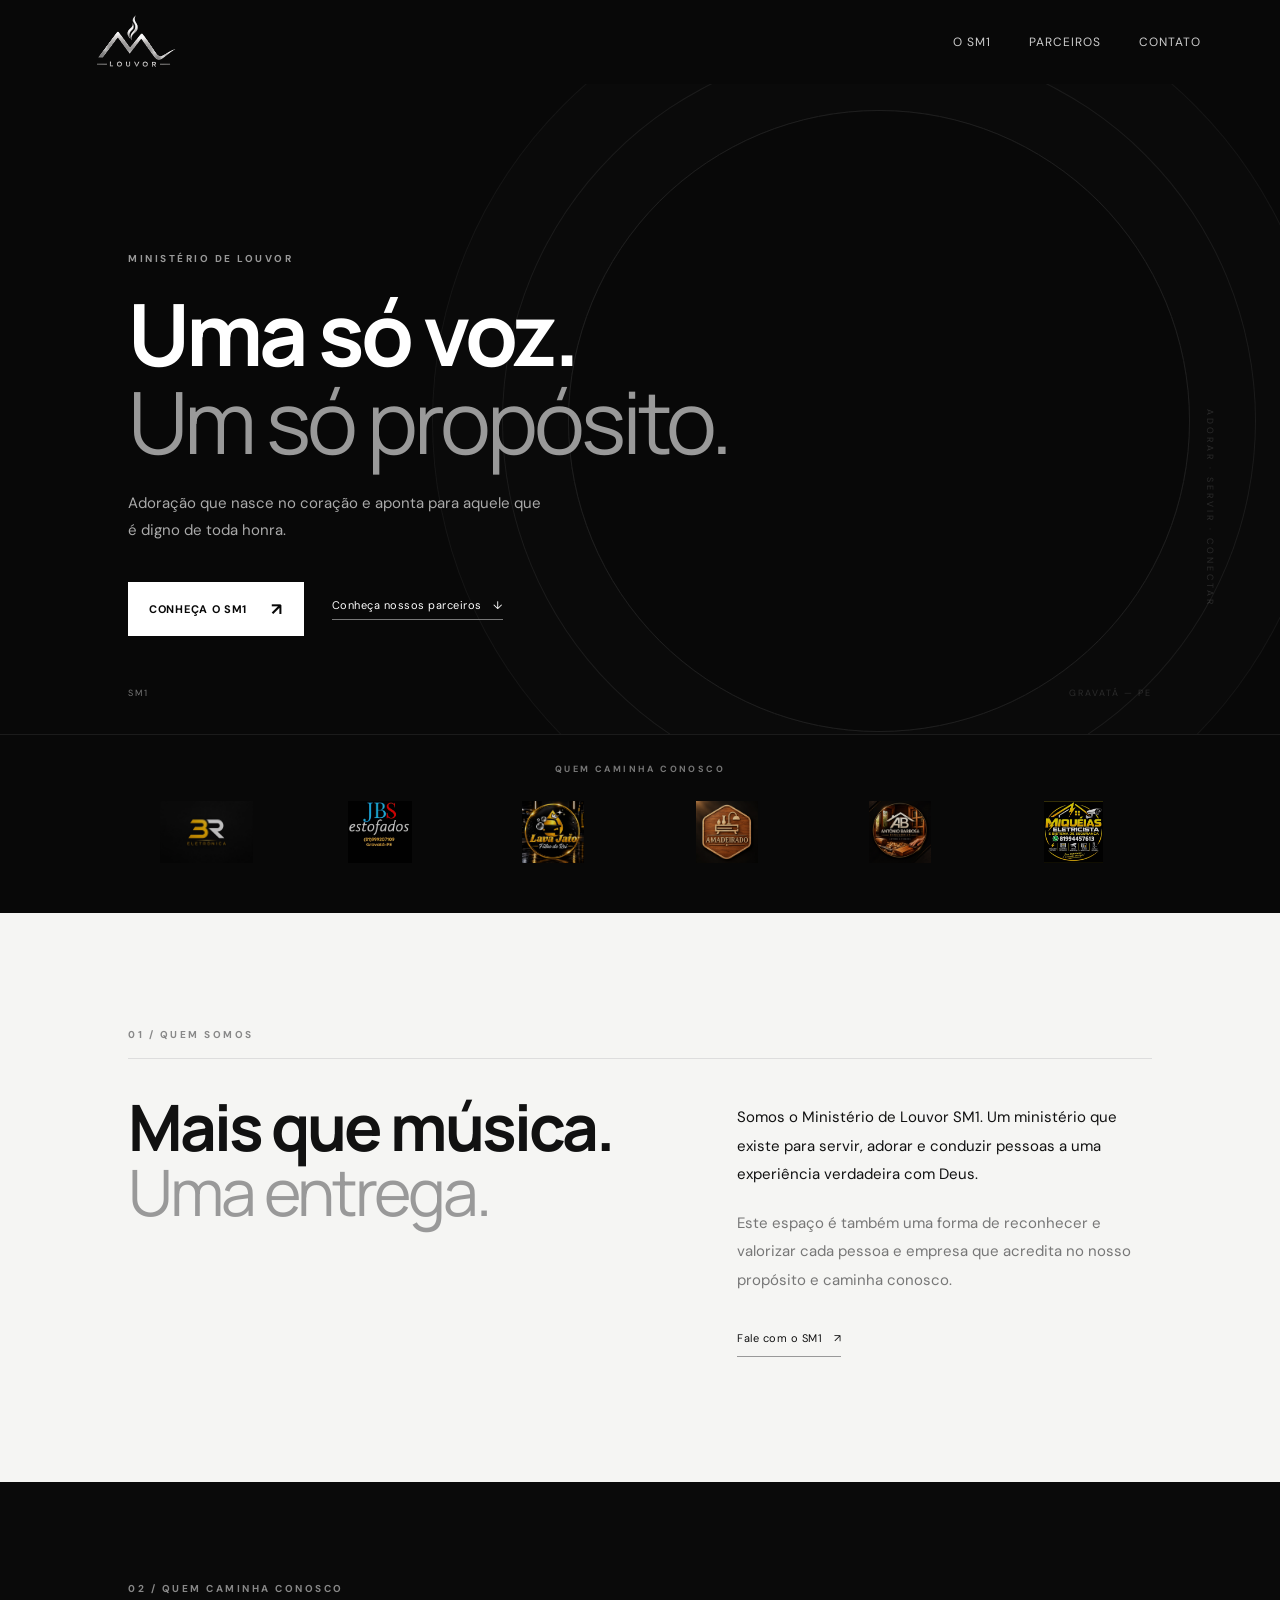
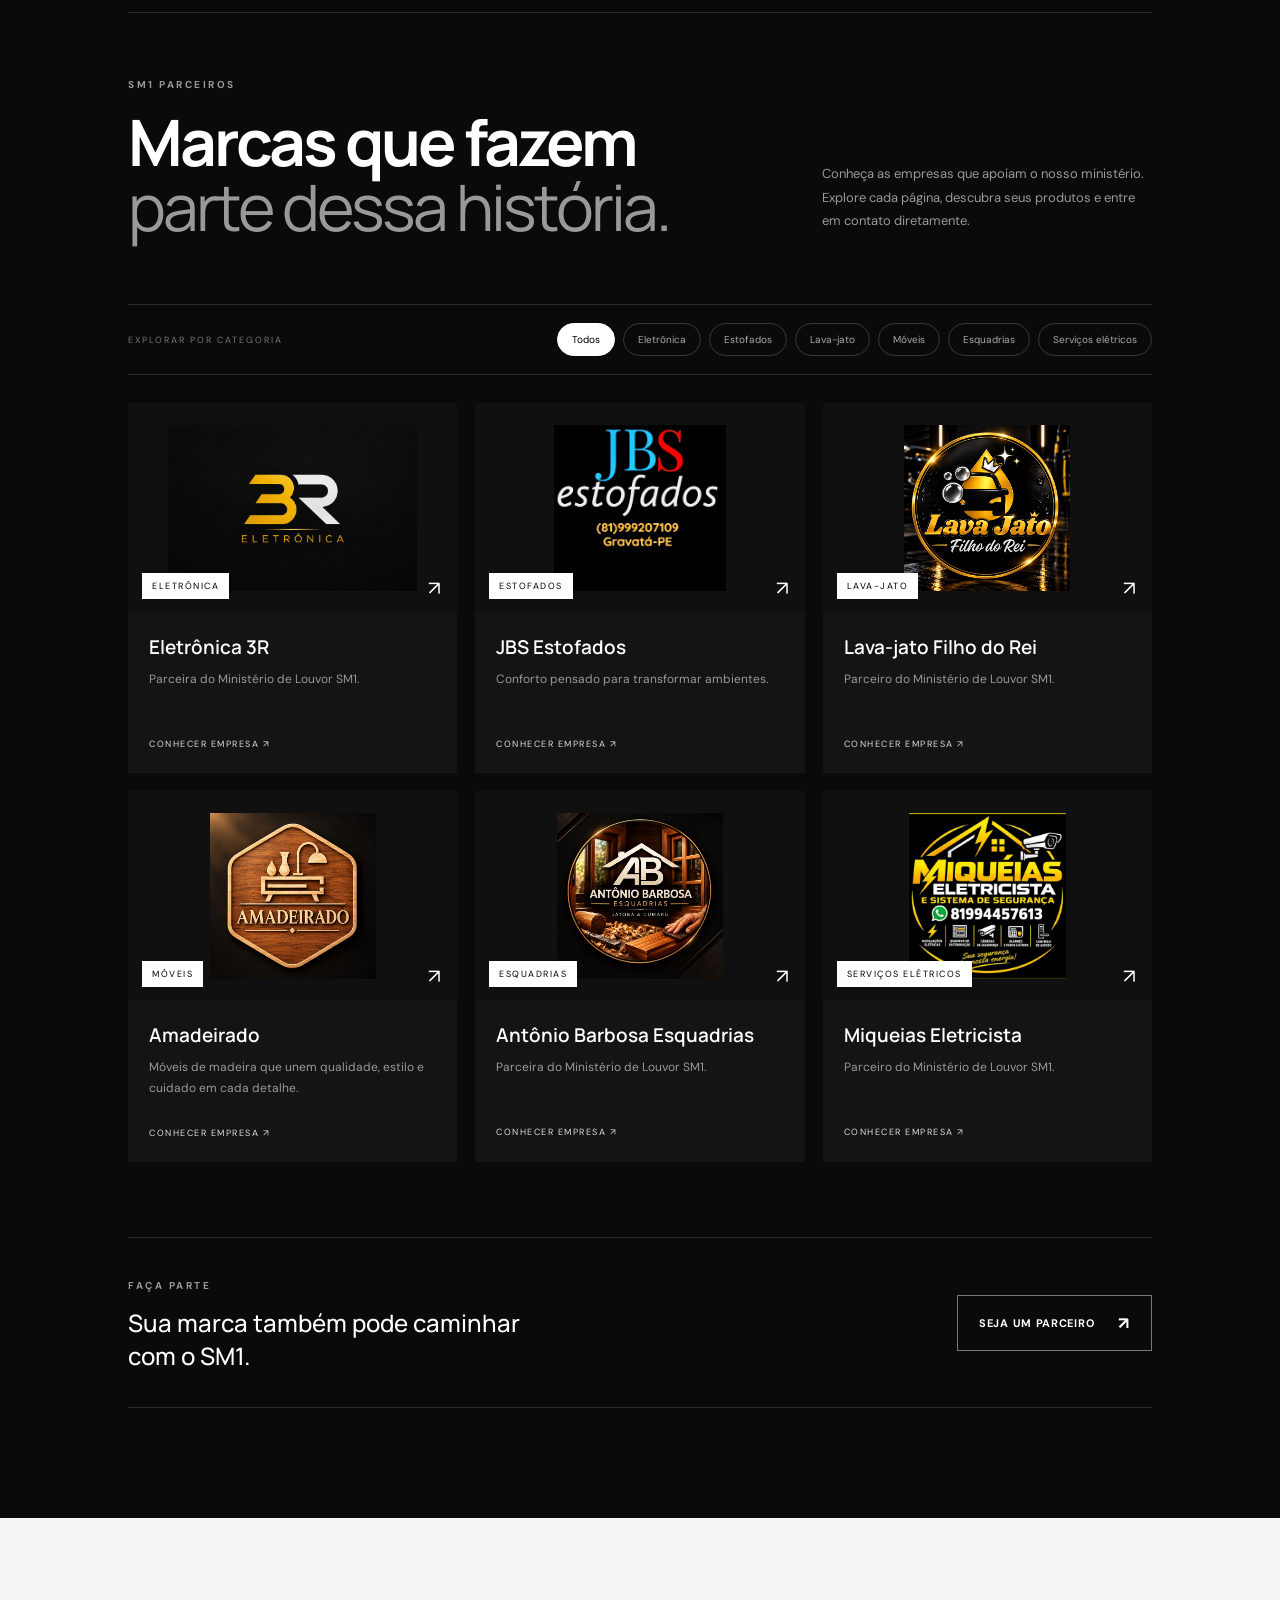
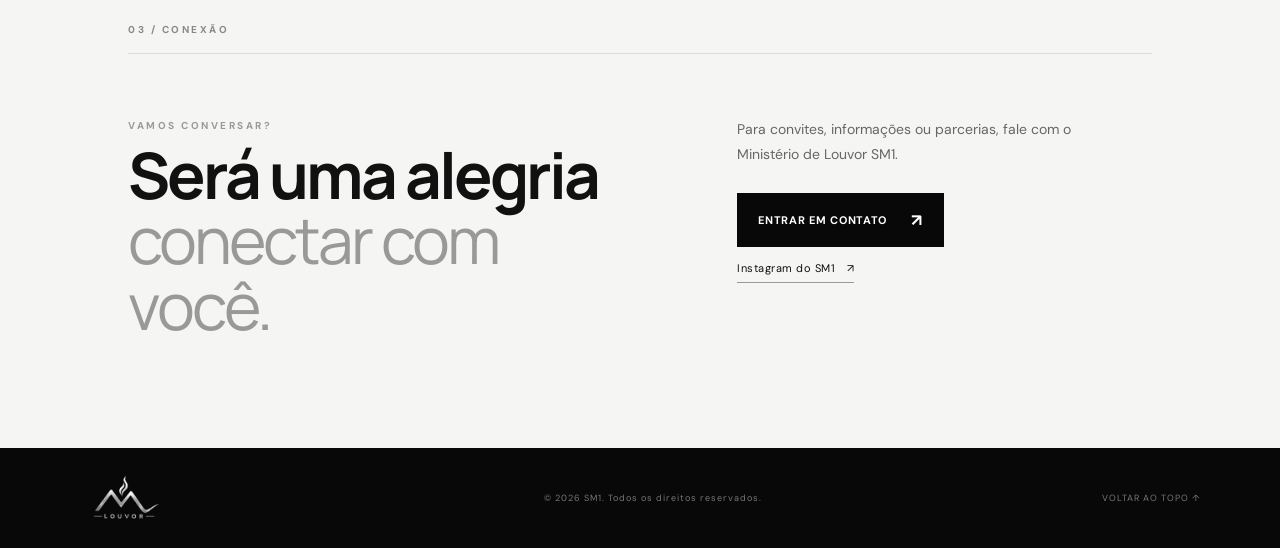
<file: index.html>
<!doctype html>
<html lang="pt-BR">
<head>
  <meta charset="utf-8">
  <meta name="viewport" content="width=device-width, initial-scale=1">
  <meta name="theme-color" content="#080808">
  <meta name="description" content="Ministério de Louvor SM1 — adoração, propósito e conexão. Conheça o ministério e seus parceiros.">
  <title>SM1 | Ministério de Louvor</title>
  <link rel="preconnect" href="https://fonts.googleapis.com">
  <link rel="preconnect" href="https://fonts.gstatic.com" crossorigin>
  <link href="https://fonts.googleapis.com/css2?family=DM+Sans:wght@400;500;600;700&family=Manrope:wght@400;500;600;700;800&display=swap" rel="stylesheet">
  <link rel="stylesheet" href="styles.css">
</head>
<body>
  <header class="site-header" id="top">
    <a class="brand" href="index.html" aria-label="SM1 página inicial">
      <img class="brand-logo" src="images/logo-sm1.png" alt="SM1 Ministério de Louvor">
    </a>
    <button class="menu-toggle" aria-label="Abrir menu" aria-expanded="false">☰</button>
    <nav class="main-nav">
      <a href="#sobre">O SM1</a>
      <a href="#parceiros">Parceiros</a>
      <a href="#contato">Contato</a>
    </nav>
  </header>

  <main>
    <section class="hero">
      <div class="hero-grain"></div>
      <div class="hero-content">
        <p class="eyebrow">MINISTÉRIO DE LOUVOR</p>
        <h1>Uma só voz.<br><span>Um só propósito.</span></h1>
        <p class="hero-copy">Adoração que nasce no coração e aponta para aquele que é digno de toda honra.</p>
        <div class="hero-actions">
          <a class="button button-light" href="#sobre">Conheça o SM1 <span>↗</span></a>
          <a class="text-link" href="#parceiros">Conheça nossos parceiros <span>↓</span></a>
        </div>
      </div>
      <div class="hero-side-note">ADORAR · SERVIR · CONECTAR</div>
      <div class="hero-bottom"><span>SM1</span><span>GRAVATÁ — PE</span></div>
    </section>

    <section class="hero-partners" aria-label="Parceiros do Ministério de Louvor SM1">
      <div class="hero-partners-inner">
        <p class="hero-partners-label">QUEM CAMINHA CONOSCO</p>
        <div class="hero-partner-logos" id="heroPartnerLogos"></div>
      </div>
    </section>

    <section class="intro section-wrap" id="sobre">
      <div class="section-kicker">01 / QUEM SOMOS</div>
      <div class="intro-grid">
        <h2>Mais que música.<br><em>Uma entrega.</em></h2>
        <div class="intro-text">
          <p>Somos o Ministério de Louvor SM1. Um ministério que existe para servir, adorar e conduzir pessoas a uma experiência verdadeira com Deus.</p>
          <p class="muted">Este espaço é também uma forma de reconhecer e valorizar cada pessoa e empresa que acredita no nosso propósito e caminha conosco.</p>
          <a class="underlined-link" href="#contato">Fale com o SM1 <span>↗</span></a>
        </div>
      </div>
    </section>

    <section class="partners-section" id="parceiros">
      <div class="section-wrap">
        <div class="section-kicker">02 / QUEM CAMINHA CONOSCO</div>
        <div class="section-heading">
          <div>
            <p class="eyebrow">SM1 PARCEIROS</p>
            <h2>Marcas que fazem<br><em>parte dessa história.</em></h2>
          </div>
          <p class="section-description">Conheça as empresas que apoiam o nosso ministério. Explore cada página, descubra seus produtos e entre em contato diretamente.</p>
        </div>
        <div class="filter-row">
          <span class="filter-label">EXPLORAR POR CATEGORIA</span>
          <div class="category-filters" id="categoryFilters">
            <button class="filter-chip active" data-category="Todos">Todos</button>
          </div>
        </div>
        <div class="sponsor-grid" id="sponsorGrid">
          <div class="empty-state">Em breve, nossos parceiros estarão aqui.</div>
        </div>
        <div class="become-partner">
          <div><span class="eyebrow">FAÇA PARTE</span><h3>Sua marca também pode caminhar com o SM1.</h3></div>
          <a class="button button-outline" href="#contato">Seja um parceiro <span>↗</span></a>
        </div>
      </div>
    </section>

    <section class="contact-section section-wrap" id="contato">
      <div class="section-kicker">03 / CONEXÃO</div>
      <div class="contact-grid">
        <div><p class="eyebrow">VAMOS CONVERSAR?</p><h2>Será uma alegria<br><em>conectar com você.</em></h2></div>
        <div class="contact-details">
          <p>Para convites, informações ou parcerias, fale com o Ministério de Louvor SM1.</p>
          <a id="ministryWhatsapp" class="button button-light" href="https://wa.me/" target="_blank" rel="noopener">Entrar em contato <span>↗</span></a>
          <a id="ministryInstagram" class="underlined-link" href="#" target="_blank" rel="noopener">Instagram do SM1 <span>↗</span></a>
        </div>
      </div>
    </section>
  </main>

  <footer class="site-footer">
    <a class="brand brand-footer" href="index.html"><img class="brand-logo" src="images/logo-sm1.png" alt="SM1 Ministério de Louvor"></a>
    <span>© <span id="year"></span> SM1. Todos os direitos reservados.</span>
    <a href="#top">VOLTAR AO TOPO ↑</a>
  </footer>
  <script src="data.js"></script>
  <script src="app.js"></script>
</body>
</html>
</file>
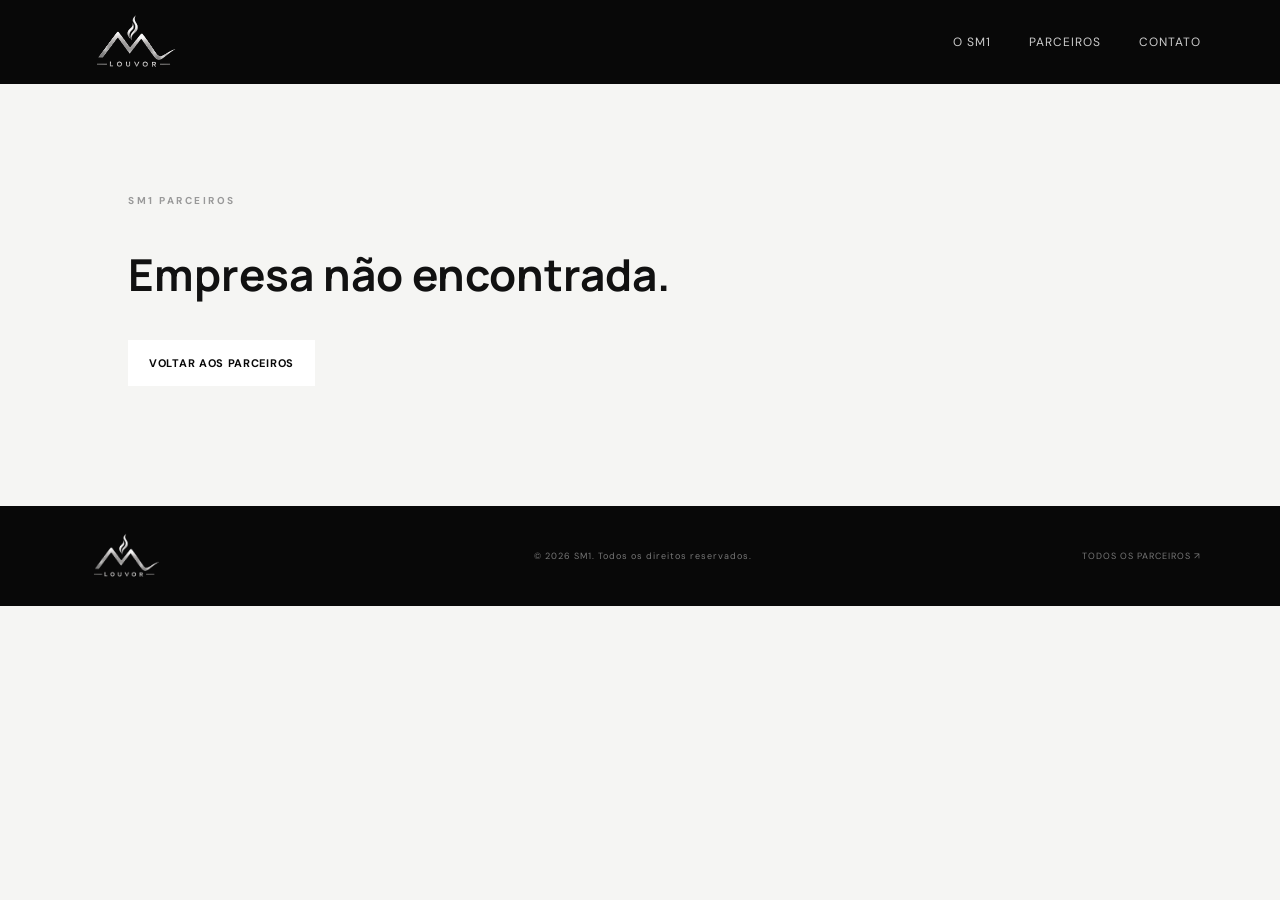
<file: patrocinador.html>
<!doctype html>
<html lang="pt-BR">
<head>
  <meta charset="utf-8">
  <meta name="viewport" content="width=device-width, initial-scale=1">
  <meta name="theme-color" content="#080808">
  <meta name="description" content="Conheça os parceiros do Ministério de Louvor SM1 e seus produtos."><title>Parceiro | SM1</title>
  <link rel="preconnect" href="https://fonts.googleapis.com">
  <link rel="preconnect" href="https://fonts.gstatic.com" crossorigin>
  <link href="https://fonts.googleapis.com/css2?family=DM+Sans:wght@400;500;600;700&family=Manrope:wght@400;500;600;700;800&display=swap" rel="stylesheet">
  <link rel="stylesheet" href="styles.css">
</head>
<body>
  <header class="site-header" id="top">
    <a class="brand" href="index.html"><img class="brand-logo" src="images/logo-sm1.png" alt="SM1 Ministério de Louvor"></a>
    <button class="menu-toggle" aria-label="Abrir menu" aria-expanded="false">☰</button>
    <nav class="main-nav"><a href="index.html#sobre">O SM1</a><a href="index.html#parceiros">Parceiros</a><a href="index.html#contato">Contato</a></nav>
  </header>
  <main id="sponsorPage">
    <section class="sponsor-hero section-wrap">
      <a class="back-link" href="index.html#parceiros">← VOLTAR AOS PARCEIROS</a>
      <div class="sponsor-detail-heading">
        <div><img id="sponsorLogo" class="sponsor-logo" alt="" hidden><p class="eyebrow" id="sponsorCategory">PARCEIRO SM1</p><h1 id="sponsorName">Nome da empresa</h1><p class="sponsor-description" id="sponsorDescription"></p></div>
        <a class="button button-light" id="sponsorWhatsapp" href="https://wa.me/" target="_blank" rel="noopener">Falar com a empresa <span>↗</span></a>
      </div>
      <div class="sponsor-cover" id="sponsorCover"><span>IMAGEM DA EMPRESA</span></div>
    </section>
    <section class="catalog-section section-wrap">
      <div class="section-kicker">CATÁLOGO / PRODUTOS</div>
      <div class="catalog-heading"><h2>Conheça os <em>produtos.</em></h2><p id="productCount"></p></div>
      <div class="product-grid" id="productGrid"></div>
      <div class="company-contact">
        <div><p class="eyebrow">FALE DIRETAMENTE</p><h3>Encontre o que procura?</h3><p class="muted">Entre em contato com a empresa para consultar disponibilidade, valores e condições.</p></div>
        <div class="company-links" id="companyLinks"></div>
      </div>
    </section>
  </main>
  <footer class="site-footer"><a class="brand brand-footer" href="index.html"><img class="brand-logo" src="images/logo-sm1.png" alt="SM1 Ministério de Louvor"></a><span>© <span id="year"></span> SM1. Todos os direitos reservados.</span><a href="index.html#parceiros">TODOS OS PARCEIROS ↗</a></footer>
  <script src="data.js"></script><script src="app.js"></script>
</body>
</html>
</file>
<file: styles.css>
*{box-sizing:border-box}html{scroll-behavior:smooth}body{margin:0;background:#f5f5f3;color:#111;font-family:"DM Sans",sans-serif}a{color:inherit;text-decoration:none}.site-header{height:84px;padding:0 6.2%;display:flex;align-items:center;justify-content:space-between;background:#080808;color:#fff;position:relative;z-index:5}.brand{display:flex;align-items:center;gap:12px}.brand-mark{font:800 30px/1 "Manrope",sans-serif;letter-spacing:-3px}.brand-mark span{font-weight:400}.brand-caption{font-size:8px;letter-spacing:2px;max-width:70px;line-height:1.4;color:#aaa}.main-nav{display:flex;gap:38px;font-size:12px;letter-spacing:1px;text-transform:uppercase}.main-nav a{color:#ccc;transition:.2s}.main-nav a:hover{color:#fff}.menu-toggle{display:none;background:none;border:0;color:#fff;font-size:24px}.hero{min-height:650px;background:#080808;color:#fff;position:relative;overflow:hidden;padding:110px 10% 50px;display:flex;align-items:center}.hero:after{content:"";position:absolute;width:620px;height:620px;border:1px solid #292929;border-radius:50%;right:7%;top:4%;box-shadow:0 0 0 65px #0b0b0b,0 0 0 66px #242424,0 0 0 135px #0b0b0b,0 0 0 136px #1c1c1c;opacity:.7}.hero-content{position:relative;z-index:1;max-width:620px}.eyebrow,.section-kicker{font-size:10px;letter-spacing:2.5px;font-weight:700}.eyebrow{color:#999}.hero h1,.section-heading h2,.intro h2,.contact-grid h2,.sponsor-detail-heading h1{font:700 clamp(48px,7vw,86px)/1.02 "Manrope",sans-serif;letter-spacing:-4px;margin:25px 0}.hero h1 span,.intro h2 em,.section-heading h2 em,.contact-grid h2 em{font-weight:400;font-style:normal;color:#999}.hero-copy{max-width:420px;color:#aaa;line-height:1.8;font-size:15px}.hero-actions{display:flex;align-items:center;gap:28px;margin-top:38px}.button{display:inline-flex;align-items:center;justify-content:center;gap:24px;padding:16px 21px;font-size:11px;letter-spacing:.7px;text-transform:uppercase;font-weight:700;transition:.2s}.button span{font-size:17px}.button-light{background:#fff;color:#080808}.button-light:hover{background:#d9d9d9}.button-outline{border:1px solid #777;color:#fff}.button-outline:hover{background:#fff;color:#000}.text-link,.underlined-link{font-size:11px;letter-spacing:.5px;border-bottom:1px solid #777;padding-bottom:7px}.text-link span,.underlined-link span{margin-left:8px}.hero-side-note{position:absolute;right:5%;top:50%;writing-mode:vertical-rl;font-size:9px;letter-spacing:3px;color:#777}.hero-bottom{position:absolute;bottom:35px;left:10%;right:10%;display:flex;justify-content:space-between;color:#777;font-size:9px;letter-spacing:2px}.section-wrap{padding-left:10%;padding-right:10%}.intro{padding-top:115px;padding-bottom:125px}.section-kicker{color:#888;border-bottom:1px solid #ddd;padding-bottom:17px}.intro-grid{display:grid;grid-template-columns:1.1fr .9fr;gap:10%;padding-top:35px}.intro h2,.section-heading h2,.contact-grid h2{font-size:clamp(40px,5vw,64px);letter-spacing:-3px;margin:0}.intro-text{padding-top:9px;max-width:450px;line-height:1.9;font-size:15px}.intro-text p{margin:0 0 20px}.muted{color:#777}.underlined-link{display:inline-block;margin-top:14px;border-color:#999}.partners-section{background:#0a0a0a;color:#fff;padding:100px 0 110px}.partners-section .section-kicker{border-color:#292929}.section-heading{display:flex;justify-content:space-between;align-items:end;gap:60px;padding:55px 0 65px}.section-heading h2{margin-top:18px}.section-description{max-width:330px;color:#999;line-height:1.8;font-size:13px;margin:0 0 7px}.filter-row{display:flex;justify-content:space-between;align-items:center;border-top:1px solid #292929;border-bottom:1px solid #292929;padding:18px 0;margin-bottom:28px;gap:20px}.filter-label{font-size:9px;letter-spacing:2px;color:#777}.category-filters{display:flex;gap:8px;flex-wrap:wrap}.filter-chip{background:none;border:1px solid #393939;color:#aaa;padding:9px 14px;border-radius:30px;font:inherit;font-size:10px;cursor:pointer}.filter-chip.active,.filter-chip:hover{background:#fff;color:#000;border-color:#fff}.sponsor-grid{display:grid;grid-template-columns:repeat(3,1fr);gap:18px}.sponsor-card{display:block;background:#141414;transition:transform .25s,background .25s}.sponsor-card:hover{transform:translateY(-5px);background:#1b1b1b}.sponsor-card-image{height:210px;background:#202020 center/cover no-repeat;position:relative;display:flex;justify-content:space-between;align-items:flex-end;padding:16px}.card-category{font-size:9px;letter-spacing:1.5px;background:#fff;color:#000;padding:7px 10px;text-transform:uppercase}.card-arrow{font-size:20px;color:#fff}.sponsor-card-info{padding:21px}.sponsor-card-info h3{font:600 19px "Manrope",sans-serif;margin:0 0 9px}.sponsor-card-info p{font-size:12px;line-height:1.7;color:#999;min-height:40px;margin:0 0 22px}.card-link{font-size:9px;letter-spacing:1.5px;color:#ddd}.empty-state{grid-column:1/-1;padding:50px 20px;text-align:center;color:#888;border:1px dashed #444;font-size:13px}.become-partner{margin-top:75px;padding:35px 0;border-top:1px solid #292929;border-bottom:1px solid #292929;display:flex;justify-content:space-between;align-items:center;gap:30px}.become-partner h3{font:500 24px "Manrope",sans-serif;max-width:440px;margin:12px 0 0}.contact-section{padding-top:105px;padding-bottom:110px}.contact-section .section-kicker{margin-bottom:55px}.contact-grid{display:grid;grid-template-columns:1.1fr .9fr;gap:10%}.contact-details{max-width:390px;padding-top:8px}.contact-details p{color:#666;line-height:1.8;font-size:14px;margin:0 0 25px}.contact-details .button{background:#080808;color:#fff}.contact-details .underlined-link{display:table;color:#111}.site-footer{background:#080808;color:#777;min-height:100px;padding:25px 6.2%;display:flex;align-items:center;justify-content:space-between;gap:20px;font-size:9px;letter-spacing:1px}.brand-footer{color:#fff}.brand-footer .brand-mark{font-size:25px}.brand-footer .brand-caption{font-size:7px}.sponsor-hero{background:#080808;color:#fff;padding-top:45px;padding-bottom:65px}.back-link{font-size:9px;letter-spacing:1.7px;color:#999}.sponsor-detail-heading{display:flex;justify-content:space-between;align-items:end;gap:30px;padding:65px 0 45px}.sponsor-detail-heading h1{font-size:clamp(42px,6vw,76px);margin:15px 0;letter-spacing:-3px}.sponsor-description{color:#aaa;line-height:1.8;max-width:600px;font-size:14px}.sponsor-cover{height:350px;background:#1c1c1c center/cover no-repeat;display:flex;align-items:center;justify-content:center;color:#777;font-size:10px;letter-spacing:2px}.catalog-section{padding-top:85px;padding-bottom:100px}.catalog-section .section-kicker{border-color:#ddd}.catalog-heading{display:flex;align-items:end;justify-content:space-between;padding:38px 0}.catalog-heading h2{font:700 clamp(34px,4vw,52px) "Manrope",sans-serif;letter-spacing:-2px;margin:0}.catalog-heading h2 em{font-style:normal;font-weight:400;color:#888}.catalog-heading p{color:#777;font-size:12px}.product-grid{display:grid;grid-template-columns:repeat(3,1fr);gap:18px}.product-card{background:#fff}.product-image{height:220px;background:#e6e6e4 center/cover no-repeat;display:flex;align-items:center;justify-content:center;color:#aaa;font-size:9px;letter-spacing:1.5px}.product-image[style*="background-image"] span{display:none}.product-info{padding:20px}.product-info h3{font:600 17px "Manrope",sans-serif;margin:0 0 8px}.product-info p{font-size:12px;line-height:1.7;color:#777;min-height:40px}.product-info strong{display:block;margin:12px 0;font-size:13px}.product-info>a{display:inline-block;font-size:9px;letter-spacing:1px;border-bottom:1px solid #999;padding-bottom:6px;margin-top:8px}.company-contact{margin-top:80px;padding:35px;background:#e9e9e6;display:flex;justify-content:space-between;align-items:center;gap:30px}.company-contact h3{font:600 25px "Manrope",sans-serif;margin:12px 0}.company-contact p{font-size:13px;max-width:450px}.company-links{display:flex;flex-direction:column;align-items:flex-start;gap:12px}.company-links .button{background:#080808;color:#fff}.not-found{padding-top:100px;padding-bottom:120px}.not-found h1{font:700 44px "Manrope",sans-serif}
@media(max-width:800px){.site-header{height:72px;padding:0 6%}.menu-toggle{display:block}.main-nav{display:none;position:absolute;top:72px;left:0;right:0;background:#080808;padding:25px 6%;flex-direction:column;gap:22px;border-top:1px solid #222}.main-nav.is-open{display:flex}.hero{min-height:610px;padding:90px 7% 75px}.hero:after{right:-60%;opacity:.35}.hero h1{letter-spacing:-2px}.hero-side-note{display:none}.hero-bottom{left:7%;right:7%}.section-wrap{padding-left:7%;padding-right:7%}.intro{padding-top:80px;padding-bottom:85px}.intro-grid,.contact-grid{grid-template-columns:1fr;gap:30px}.section-heading{display:block;padding:40px 0}.section-description{margin-top:25px}.partners-section{padding:75px 0}.filter-row{align-items:flex-start;flex-direction:column}.sponsor-grid,.product-grid{grid-template-columns:repeat(2,1fr)}.become-partner,.company-contact{align-items:flex-start;flex-direction:column}.contact-section{padding-top:75px;padding-bottom:80px}.site-footer{padding:25px 7%;flex-wrap:wrap}.sponsor-detail-heading{align-items:flex-start;flex-direction:column;padding:45px 0 30px}.sponsor-cover{height:260px}.catalog-section{padding-top:65px;padding-bottom:75px}}
@media(max-width:520px){.hero{min-height:570px}.hero h1{font-size:53px}.hero-actions{align-items:flex-start;flex-direction:column;gap:22px}.intro h2,.section-heading h2,.contact-grid h2{font-size:43px}.sponsor-grid,.product-grid{grid-template-columns:1fr}.sponsor-card-image{height:230px}.section-heading{padding-bottom:40px}.become-partner{margin-top:50px}.catalog-heading{align-items:flex-start;flex-direction:column;gap:10px}.company-contact{padding:25px}.site-footer{flex-direction:column;align-items:flex-start}.sponsor-detail-heading h1{font-size:44px}}

.brand-logo{display:block;width:150px;height:58px;object-fit:contain;object-position:left center}.brand-footer .brand-logo{width:125px;height:48px}@media(max-width:520px){.brand-logo{width:125px;height:50px}}


/* Ajustes do catálogo e da identidade dos patrocinadores */
.sponsor-logo{display:block;width:min(170px,42vw);height:90px;object-fit:contain;object-position:left center;margin:0 0 24px}
.sponsor-logo[hidden]{display:none}
.product-image{overflow:hidden;padding:0}
.product-image img{display:block;width:100%;height:100%;object-fit:cover;transition:transform .35s ease}
.product-card:hover .product-image img{transform:scale(1.035)}
.sponsor-cover.has-image{background-position:center;background-size:cover}
.product-info p{min-height:0}
@media(max-width:520px){.sponsor-logo{height:76px;margin-bottom:18px}.product-image{height:auto;aspect-ratio:1.08}}

/* Cartões de parceiros sem fotografia: identidade visual temporária até receber as artes. */
.sponsor-card-image.no-cover{background:radial-gradient(circle at 50% 45%,#303030 0,#191919 58%,#111 100%);align-items:center;justify-content:center}
.card-monogram{font:700 clamp(48px,6vw,76px)/1 "Manrope",sans-serif;letter-spacing:-5px;color:#555;position:absolute;top:50%;left:50%;transform:translate(-50%,-50%)}
.sponsor-card-image.no-cover .card-category,.sponsor-card-image.no-cover .card-arrow{position:relative;z-index:1}
.sponsor-card-image.no-cover .card-category{margin-right:auto}
.sponsor-card-image.no-cover .card-arrow{margin-left:auto}
#sponsorWhatsapp[hidden],#sponsorCover[hidden]{display:none!important}


/* Faixa de logos na capa e identidade visual dos cards de parceiros */
.hero-partners{background:#080808;color:#fff;padding:28px 10% 42px;border-top:1px solid #1b1b1b}
.hero-partners-inner{max-width:1200px;margin:0 auto}
.hero-partners-label{margin:0 0 18px;color:#777;font-size:9px;letter-spacing:2.4px;text-align:center;font-weight:700}
.hero-partner-logos{display:grid;grid-template-columns:repeat(6,minmax(0,1fr));align-items:center;gap:16px}
.hero-partner-logo{height:78px;display:flex;align-items:center;justify-content:center;padding:8px 12px;opacity:.82;transition:opacity .2s,transform .2s}
.hero-partner-logo:hover{opacity:1;transform:translateY(-3px)}
.hero-partner-logo img{display:block;max-width:100%;width:100%;height:100%;object-fit:contain}
.sponsor-card-image.sponsor-logo-stage{height:210px;background:#101010;display:flex;align-items:center;justify-content:center;padding:22px;overflow:hidden}
.sponsor-card-logo{display:block;width:100%;height:100%;object-fit:contain;min-width:0;min-height:0}
.sponsor-logo-stage .card-category{position:absolute;left:14px;bottom:14px;z-index:1}
.sponsor-logo-stage .card-arrow{position:absolute;right:16px;bottom:12px;z-index:1}
@media(max-width:800px){.hero-partners{padding:24px 7% 32px}.hero-partner-logos{grid-template-columns:repeat(3,minmax(0,1fr));gap:8px}.hero-partner-logo{height:72px}}
@media(max-width:520px){.hero-partners{padding:22px 7% 28px}.hero-partner-logos{grid-template-columns:repeat(3,minmax(0,1fr));gap:4px}.hero-partner-logo{height:64px;padding:6px}.sponsor-card-image.sponsor-logo-stage{height:205px;padding:24px}}


/* Perfil Amadeirado: apresentação institucional e catálogo de móveis */
.sponsor-description{white-space:pre-line;max-width:680px;line-height:1.9}
.sponsor-cover.has-image{background-position:center 54%}
.product-card{overflow:hidden}
.product-info>a{transition:opacity .2s}
.product-info>a:hover{opacity:.65}


/* Imagens originais em alta resolução para os destaques dos parceiros */
.sponsor-cover.portrait-cover{
  height:520px;
  background-size:auto 100%;
  background-position:center;
  background-color:#101010;
}
@media(max-width:800px){
  .sponsor-cover.portrait-cover{height:460px;background-size:auto 100%}
}
@media(max-width:520px){
  .sponsor-cover.portrait-cover{height:430px;background-size:auto 100%}
}


/* JBS Estofados: banner horizontal sem distorcer a imagem */
.sponsor-cover.portrait-cover {
  width: 100%;
  height: 520px;
  background-size: cover;
  background-position: center;
  background-repeat: no-repeat;
  background-color: #101010;
}

@media (max-width: 800px) {
  .sponsor-cover.portrait-cover {
    height: 400px;
  }
}

@media (max-width: 520px) {
  .sponsor-cover.portrait-cover {
    height: 320px;
  }
}
</file>
